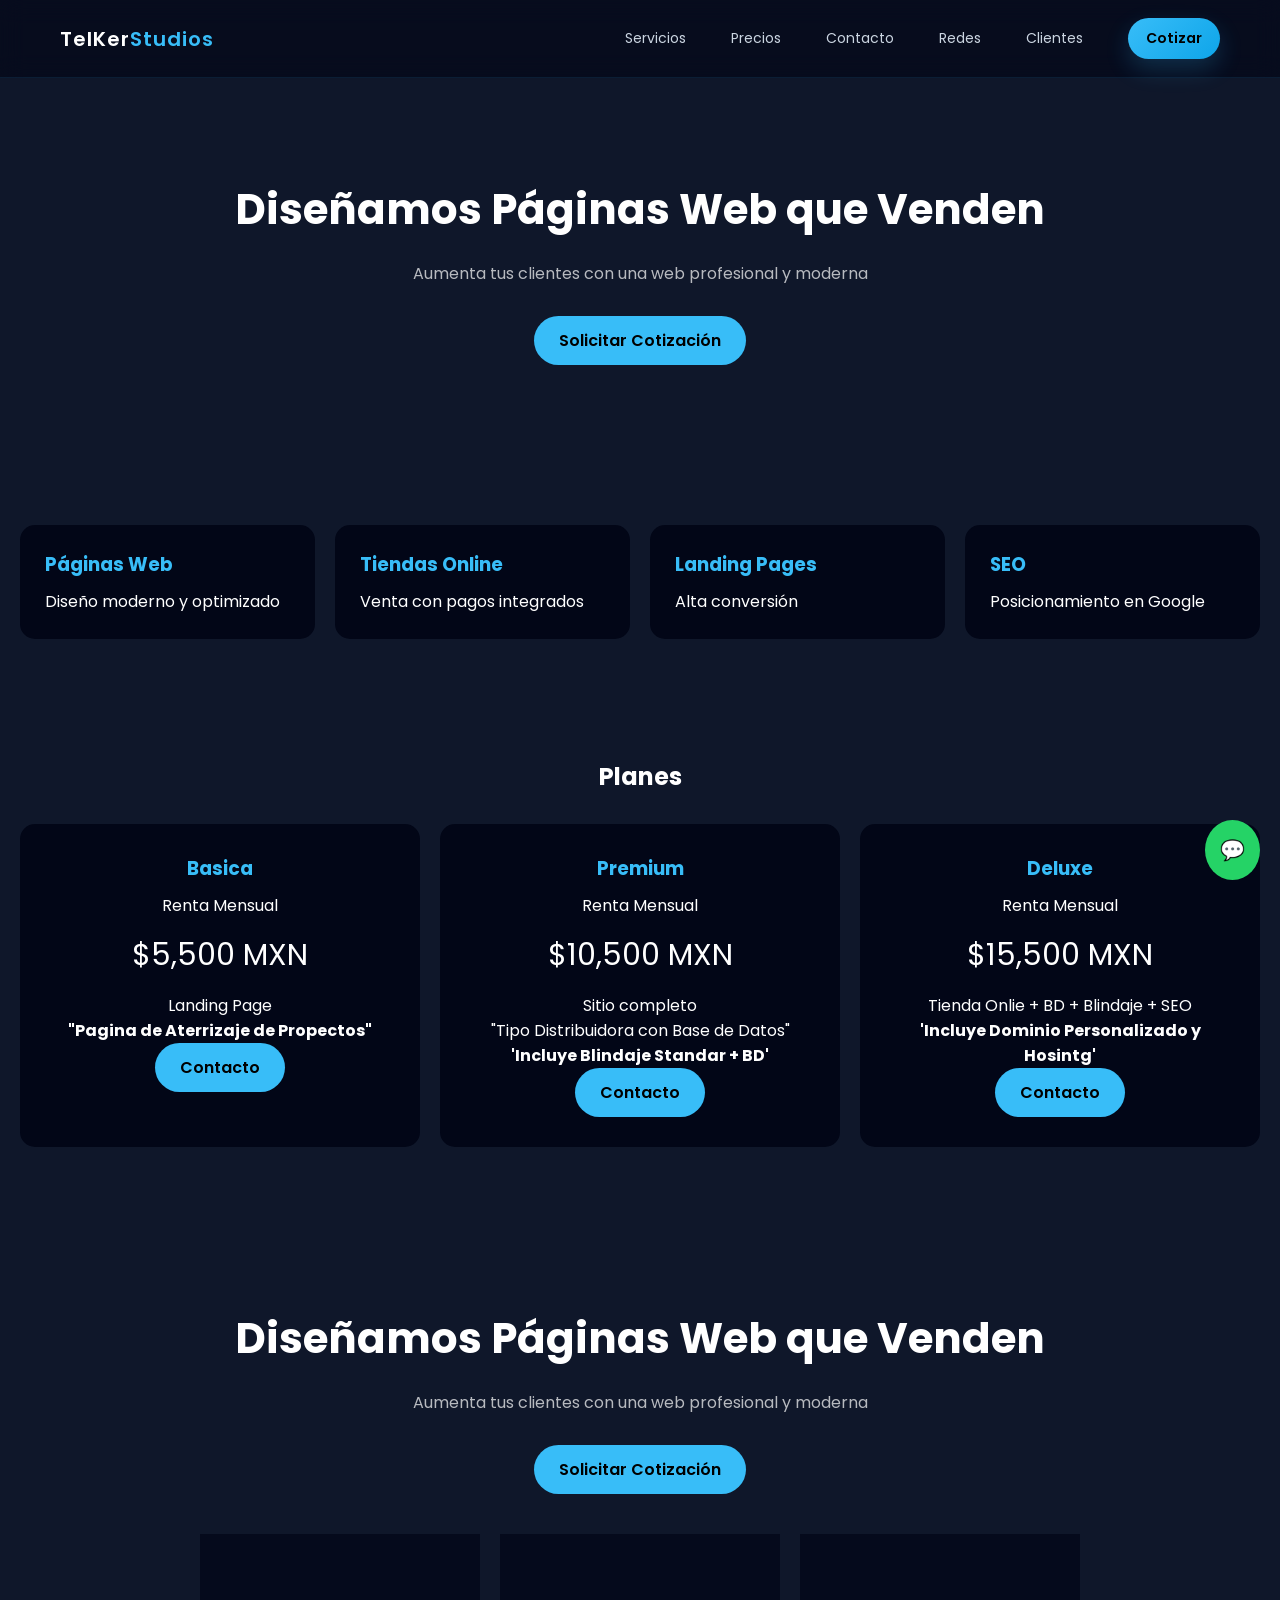
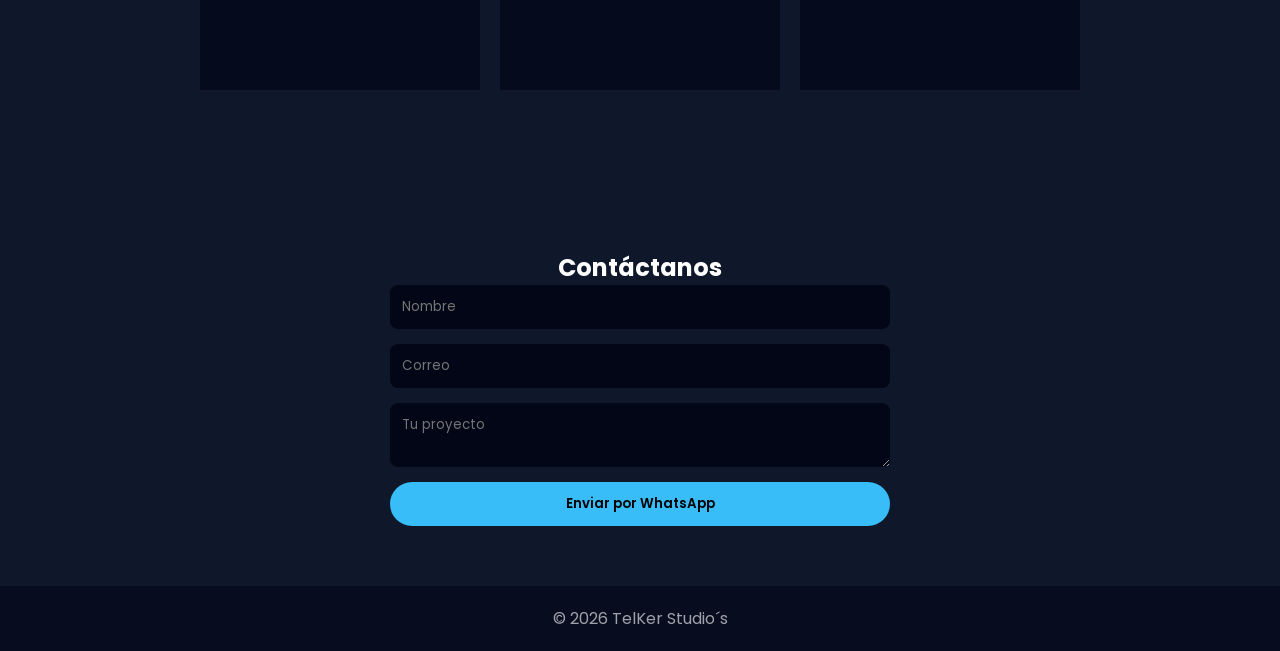
<file: index.html>
<!DOCTYPE html>
<html lang="es">
<head>
  <meta charset="UTF-8">
  <meta name="viewport" content="width=device-width, initial-scale=1.0">
  <title>Desarrollo Web Profesional</title>
  <link rel="stylesheet" href="style.css">
  <link href="https://fonts.googleapis.com/css2?family=Poppins:wght@300;400;600&display=swap" rel="stylesheet">
  <style>
    *{margin:0;padding:0;box-sizing:border-box;font-family:'Poppins',sans-serif;}
    body{background:#0f172a;color:#fff;scroll-behavior:smooth;}
    header{padding:20px 50px;display:flex;justify-content:space-between;align-items:center;background:#020617;position:sticky;top:0;z-index:1000;}
    header h1{color:#38bdf8;}
    nav a{margin-left:20px;color:#fff;text-decoration:none;}

    .hero{padding:100px 20px;text-align:center;}
    .hero h2{font-size:42px;margin-bottom:20px;}
    .hero p{opacity:0.7;margin-bottom:30px;}

    .btn{background:#38bdf8;color:#000;padding:12px 25px;border-radius:30px;text-decoration:none;font-weight:600;display:inline-block;}

    .services{padding:60px 20px;display:grid;grid-template-columns:repeat(auto-fit,minmax(250px,1fr));gap:20px;}
    .card{background:#020617;padding:25px;border-radius:15px;transition:0.3s;}
    .card:hover{transform:translateY(-5px);}
    .card h3{color:#38bdf8;margin-bottom:10px;}

    .pricing{padding:60px 20px;text-align:center;}
    .pricing h2{margin-bottom:30px;}
    .price-grid{display:grid;grid-template-columns:repeat(auto-fit,minmax(250px,1fr));gap:20px;}
    .price-card{background:#020617;padding:30px;border-radius:15px;}
    .price-card h3{color:#38bdf8;margin-bottom:10px;}
    .price{font-size:30px;margin:15px 0;}

    .testimonials{padding:60px 20px;background:#020617;text-align:center;}
    .testimonial{max-width:600px;margin:auto;margin-bottom:20px;opacity:0.8;}

    .form{padding:60px 20px;}
    form{max-width:500px;margin:auto;display:flex;flex-direction:column;gap:15px;}
    input,textarea{padding:12px;border:none;border-radius:8px;background:#020617;color:#fff;}
    button{padding:12px;border:none;border-radius:30px;background:#38bdf8;font-weight:600;cursor:pointer;}

    .whatsapp{position:fixed;bottom:20px;right:20px;background:#25D366;padding:15px;border-radius:50%;color:#fff;font-size:20px;text-decoration:none;}

    footer{text-align:center;padding:20px;background:#020617;opacity:0.6;}
  </style>
</head>
<body>

<header class="header">
  <div class="logo">TelKer<span>Studios</span></div>

  <nav class="nav">
    <a href="#services">Servicios</a>
    <a href="#pricing">Precios</a>
    <a href="#contact">Contacto</a>
    <a href="#redes">Redes</a>
    <a href="afiliados/clientes.html">Clientes</a>
    <a href="#contact" class="cta">Cotizar</a>
  </nav>
</header>

<section class="hero">
  <h2>Diseñamos Páginas Web que Venden</h2>
  <p>Aumenta tus clientes con una web profesional y moderna</p>
  <a href="#contact" class="btn">Solicitar Cotización</a>
</section>

<section class="services" id="services">
  <div class="card">
    <h3>Páginas Web</h3>
    <p>Diseño moderno y optimizado</p>
  </div>
  <div class="card">
    <h3>Tiendas Online</h3>
    <p>Venta con pagos integrados</p>
  </div>
  <div class="card">
    <h3>Landing Pages</h3>
    <p>Alta conversión</p>
  </div>
  <div class="card">
    <h3>SEO</h3>
    <p>Posicionamiento en Google</p>
  </div>
</section>

<section class="pricing" id="pricing">
  <h2>Planes</h2>
  <div class="price-grid">
    <div class="price-card">
      <h3>Basica</h3>
      <p>Renta Mensual</p>
      <div class="price">$5,500 MXN</div>
      <p>Landing Page</p>
      <strong>"Pagina de Aterrizaje de Propectos"</strong>
      <br>
      <a href="#contact" class="btn">Contacto</a>
    </div>
    <div class="price-card">
      <h3>Premium</h3>
      <p>Renta Mensual</p>
      <div class="price">$10,500 MXN</div>
      <p>Sitio completo</p>
      <p>"Tipo Distribuidora con Base de Datos"</p>
      <strong>'Incluye Blindaje Standar + BD'</strong>
      <br>
      <a href="#contact" class="btn">Contacto</a>
    </div>
    <div class="price-card">
      <h3>Deluxe
      </h3>
      <p>Renta Mensual</p>
      <div class="price">$15,500 MXN</div>
      <p>Tienda Onlie + BD + Blindaje + SEO</p>
      <strong>'Incluye Dominio Personalizado y Hosintg'</strong>
      <br>
      <a href="#contact" class="btn">Contacto</a>
    </div>
  </div>
</section>

<section class="hero">
  <h2>Diseñamos Páginas Web que Venden</h2>
  <p>Aumenta tus clientes con una web profesional y moderna</p>
  <a href="#contact" class="btn">Solicitar Cotización</a>

  <!-- ⭐ RESEÑAS REALES -->
  <div class="reviews">
    
    <div class="review">
      <p>"Gracias a su trabajo aumenté mis ventas en menos de 2 semanas."</p>
      <span>— Carlos M., Tienda Online</span>
    </div>

    <div class="review">
      <p>"Diseño muy profesional, rápido y con excelente atención."</p>
      <span>— Fernanda G., Emprendedora</span>
    </div>

    <div class="review">
      <p>"Mi negocio ahora se ve como una marca grande."</p>
      <span>— Luis R., Servicios Locales</span>
    </div>
  </div>
</section>

<section class="form" id="contact">
  <center><h2>Contáctanos</h2></center>

  <form id="whatsappForm">
    <input type="text" id="nombre" placeholder="Nombre" required>
    <input type="email" id="correo" placeholder="Correo" required>
    <textarea id="mensaje" placeholder="Tu proyecto" required></textarea>

    <button type="submit">Enviar por WhatsApp</button>
  </form>
</section>

<script>
  document.getElementById("whatsappForm").addEventListener("submit", function(e){
    e.preventDefault();

    const telefono = "523221461118"; // 👈 Cambia aquí tu número

    const nombre = document.getElementById("nombre").value;
    const correo = document.getElementById("correo").value;
    const mensaje = document.getElementById("mensaje").value;

    const texto = `📩 NUEVA SOLICITUD WEB

Hola, ¿qué tal?
Soy ${nombre} y me interesa cotizar un proyecto web contigo.

📧 Correo: ${correo}
💬 Necesidad del proyecto: ${mensaje}

🚀 Espero tu respuesta para hablar del proyoecto.`;

    const url = `https://wa.me/${telefono}?text=${encodeURIComponent(texto)}`;

    window.open(url, "_blank");
  });
</script>
<footer>
  <p>© 2026 TelKer Studio´s</p>
</footer>
<a href="https://wa.me/523221461118" class="whatsapp">💬</a>


</body>
</html>
</file>
<file: style.css>
.header{
  padding:18px 60px;
  display:flex;
  justify-content:space-between;
  align-items:center;

  position:sticky;
  top:0;
  z-index:1000;

  background:rgba(2,6,23,0.6);
  backdrop-filter: blur(12px);
  -webkit-backdrop-filter: blur(12px);

  border-bottom:1px solid rgba(56,189,248,0.1);
}

.logo{
  font-size:20px;
  font-weight:600;
  letter-spacing:1px;
}

.logo span{
  color:#38bdf8;
}

/* NAV */
.nav{
  display:flex;
  align-items:center;
  gap:25px;
}

.nav a{
  position:relative;
  color:#cbd5e1;
  text-decoration:none;
  font-size:14px;
  transition:0.3s;
}

/* efecto hover elegante */
.nav a:not(.cta)::after{
  content:"";
  position:absolute;
  left:0;
  bottom:-6px;
  width:0%;
  height:2px;
  background:#38bdf8;
  transition:0.3s;
}

.nav a:hover{
  color:#fff;
}

.nav a:hover::after{
  width:100%;
}

/* BOTÓN CTA */
.cta{
  background:linear-gradient(135deg,#38bdf8,#0ea5e9);
  color:#000 !important;
  padding:10px 18px;
  border-radius:30px;
  font-weight:600;
  box-shadow:0 10px 25px rgba(56,189,248,0.2);
  transition:0.3s;
}

.cta:hover{
  transform:translateY(-2px);
  box-shadow:0 15px 30px rgba(56,189,248,0.3);
}

.reviews{
  margin-top:40px;
  display:flex;
  gap:20px;
  justify-content:center;
  flex-wrap:wrap;
}

.review{
  background:rgba(2,6,23,0.7);
  border:1px solid rgba(56,189,248,0.15);
  padding:20px;
  border-radius:15px;
  max-width:280px;
  backdrop-filter: blur(10px);
  transition:0.3s;
}

.review:hover{
  transform:translateY(-5px);
  border-color:#38bdf8;
}

.review p{
  font-size:14px;
  opacity:0.9;
  margin-bottom:10px;
  line-height:1.4;
}

.review span{
  font-size:12px;
  color:#38bdf8;
  font-weight:600;
}
</file>
